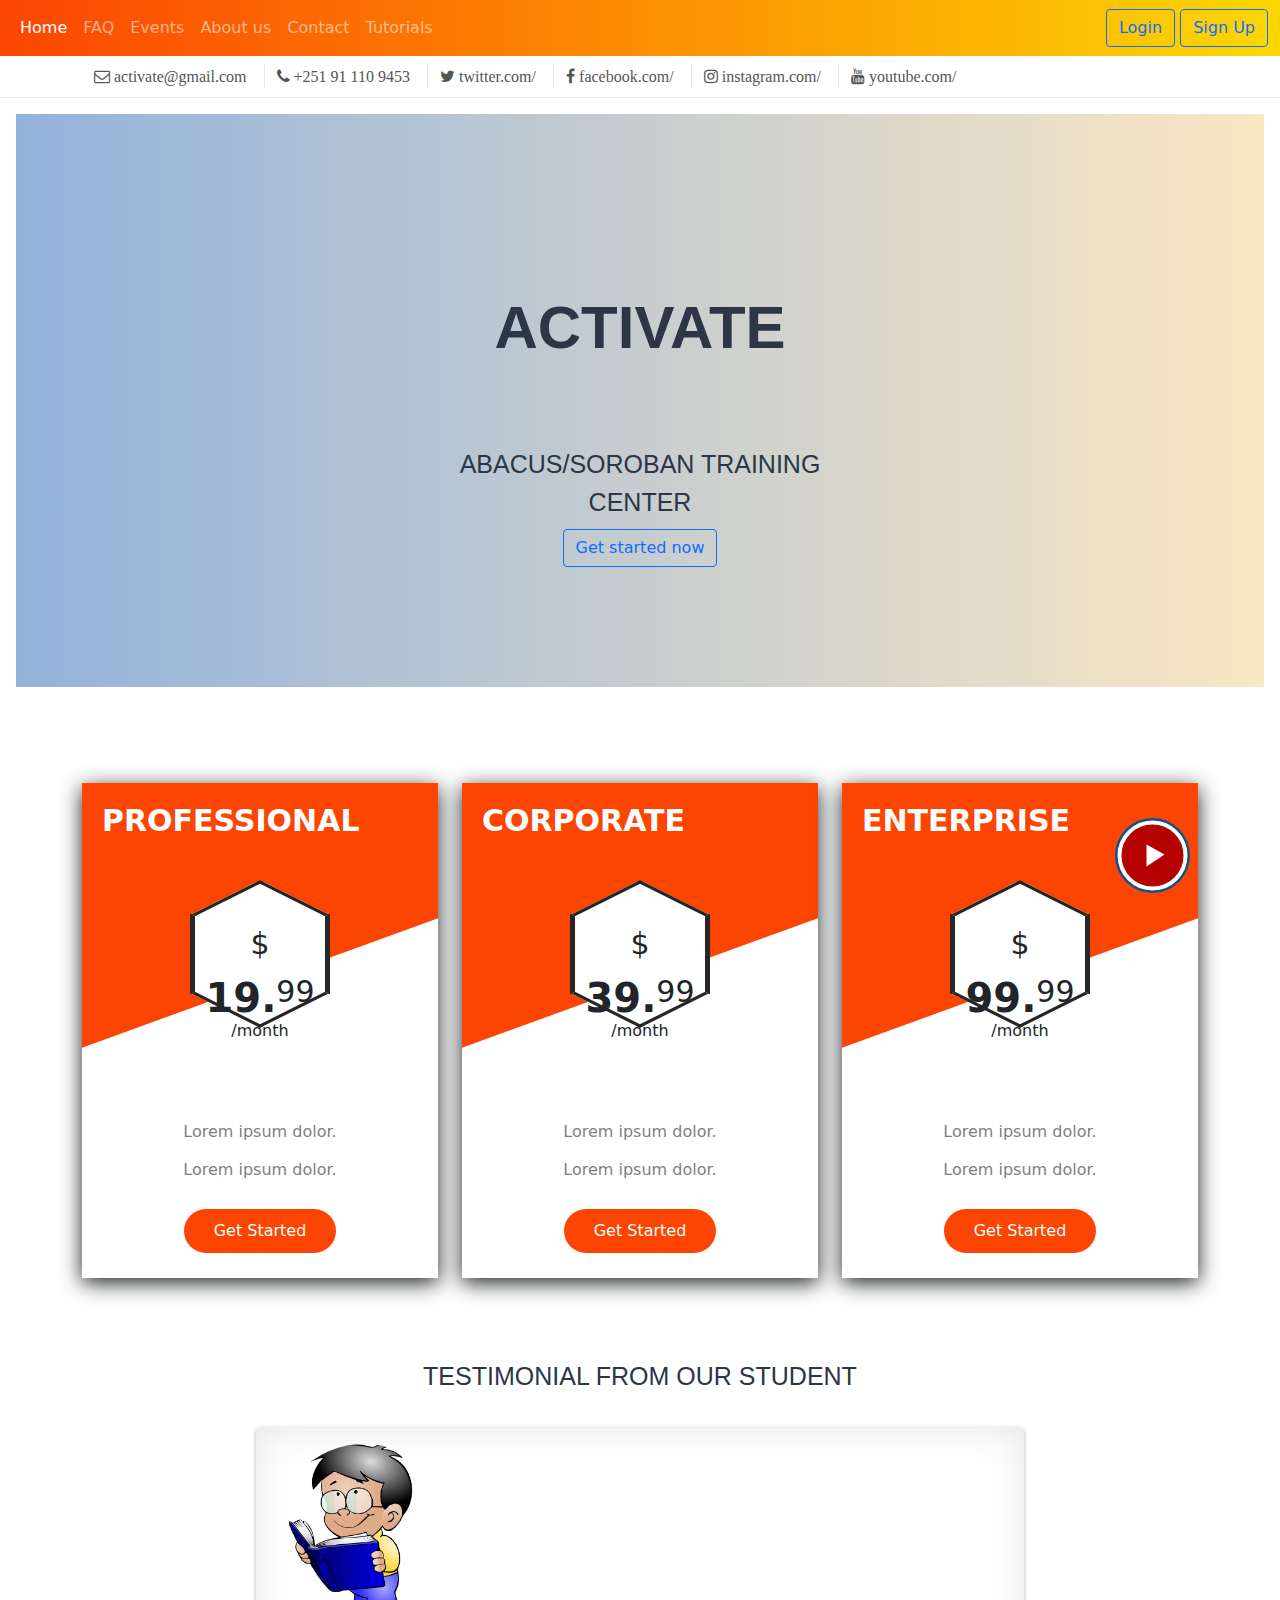
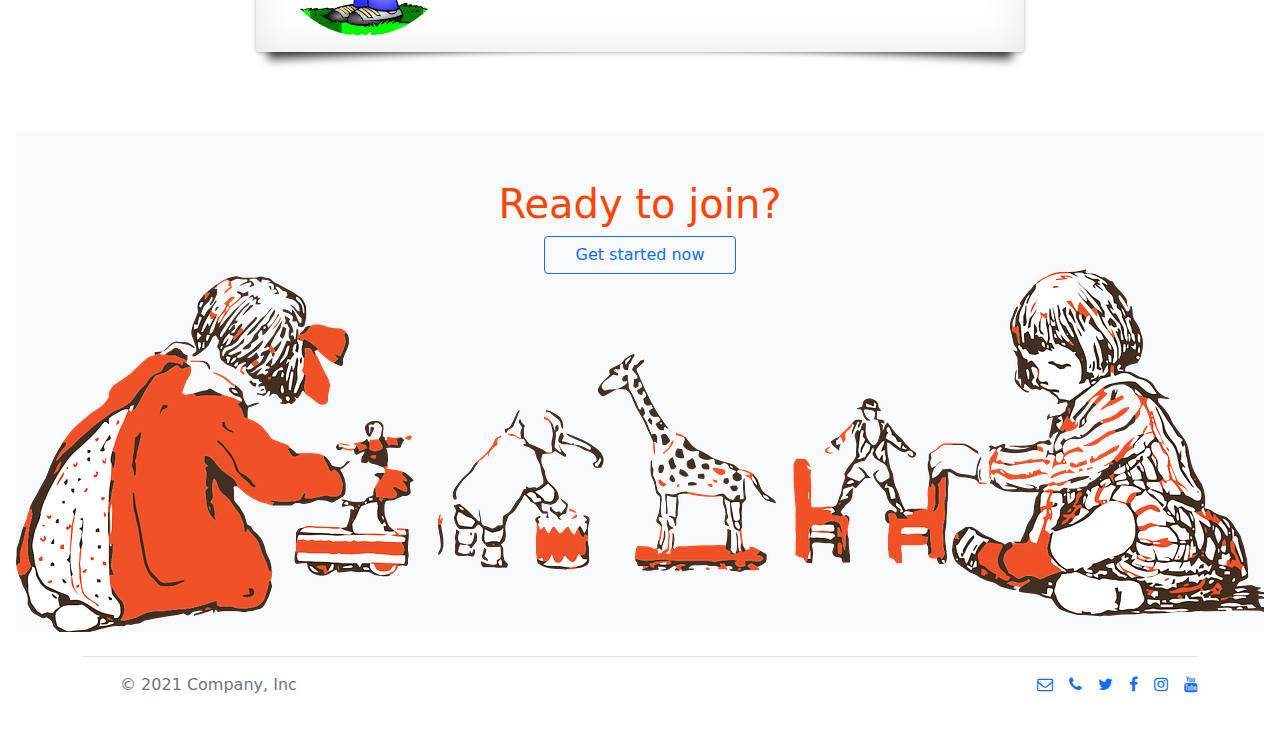
<file: index.html>
<!DOCTYPE html>
<html>
<head>
  <meta charset="utf-8">
    <meta name="viewport" content="width=device-width, initial-scale=1">
    <meta name="description" content="">
    <meta name="author" content="">
    <meta name="generator" content="">
  <title>Home</title>
    <link rel="stylesheet" type="text/css" href="lib/animate/animate.min.css">
  <link rel="stylesheet" type="text/css" href="lib/bootstrap/css/bootstrap.min.css">
  <link rel="stylesheet" type="text/css" href="lib/font-awesome/css/font-awesome.css">
<style>
      .bd-placeholder-img {
        font-size: 1.125rem;
        text-anchor: middle;
        -webkit-user-select: none;
        -moz-user-select: none;
        user-select: none;
      }

      @media (min-width: 768px) {
        .bd-placeholder-img-lg {
          font-size: 3.5rem;
        }
      }



    </style>


    <!-- Custom styles for this template -->
    <link href="css/offcanvas.css" rel="stylesheet">
    <link href="css/style.css" rel="stylesheet">
</head>
<body>
<nav class="navbar navbar-expand-lg fixed-top navbar-dark menu-bar" aria-label="Main navigation">
  <div class="container-fluid">
    <button class="navbar-toggler p-0 border-0" type="button" id="navbarSideCollapse" aria-label="Toggle navigation">
      <span class="navbar-toggler-icon"></span>
    </button>

    <div class="navbar-collapse offcanvas-collapse" id="navbarsExampleDefault">
      <ul class="navbar-nav me-auto mb-2 mb-lg-0">
        <li class="nav-item">
          <a class="nav-link active" aria-current="page" href="./index.html">Home</a>
        </li>
        <li class="nav-item">
          <a class="nav-link" href="#">FAQ</a>
        </li>
        <li class="nav-item">
          <a class="nav-link" href="#">Events</a>
        </li>
        <li class="nav-item">
          <a class="nav-link" href="#">About us</a>
        </li>
        <li class="nav-item">
          <a class="nav-link" href="#">Contact</a>
        </li>
        <li class="nav-item">
          <a class="nav-link" href="#">Tutorials</a>
        </li>
      </ul>

        <div class="bd-example">
          <button class="btn btn-outline-primary" type="button" data-bs-toggle="modal" data-bs-target="#loginModalCenter">
            Login
          </button>
          <button class="btn btn-outline-primary" type="button" data-bs-toggle="modal" data-bs-target="#signupModalCenter">
            Sign Up
          </button>
        </div>

    </div>
  </div>
</nav>

<section id="topbar">
    <div class="container clearfix">
      <div class="social-links float-right">
        <a href="#" ><i class="fa fa-envelope-o">&nbsp;activate@gmail.com</i></a>
        <a href="#" ><i class="fa fa-phone">&nbsp;+251 91 110 9453</i> </a>
        <a href="#" class="twitter"><i class="fa fa-twitter">&nbsp;twitter.com/</i></a>
        <a href="#" class="facebook"><i class="fa fa-facebook">&nbsp;facebook.com/</i></a>
        <a href="#" class="instagram"><i class="fa fa-instagram">&nbsp;instagram.com/</i></a>
        <a href="#" class="youtube"><i class="fa fa-youtube">&nbsp;youtube.com/</i></a>
      </div>
    </div>
  </section>
  <!-- modal login -->

  <div class="modal fade" id="loginModalCenter" tabindex="-1" role="dialog" aria-labelledby="exampleModalCenterTitle" aria-hidden="true">
    <div class="modal-dialog modal-dialog-centered" role="document">
      <div class="modal-content">
        <div class="modal-header">
          <h2 style="letter-spacing:5px; color:#fc4503"> Please sign in ...</h2>
        </div>
        <div class="modal-body">
          <form class="" action="" method="">
            <div class="row g-3">
              <div class="mb-3 col ">
                <input name="" class="form-control" type="text" placeholder="Username" required>
              </div>
            </div>
            <div class="row g-3">
              <div class="mb-3 col ">
                <input name="" class="form-control" type="password" placeholder="Password" required>
              </div>
            </div>
            <div class="modal-footer">
              <button type="button" class="btn btn-secondary" data-bs-dismiss="modal">Close</button>
              <button type="submit" class="btn btn-primary">Save changes</button>
            </div>
          </form>

        </div>
      </div>
    </div>
  </div>

  <!-- end modal login -->

  <!-- modal signup -->
  <div class="modal fade bd-example-modal-lg" id="signupModalCenter" tabindex="-1" role="dialog" aria-labelledby="exampleModalCenterTitle" aria-hidden="true">
    <div class="modal-dialog modal-dialog-centered modal-lg" role="document">
      <div class="modal-content">
        <div class="modal-header">
          <h1 style="letter-spacing:5px; color:#fc4503"> አክቲቬት የአባከስ ት/ቤት</h1>
        </div>
        <div class="modal-body">
          <div class="form-container">
          <div class="overflow-hidden p-2 p-md-4 m-md-3 text-center">
            <form id="msform" class="mb-2 mb-uxxl-4 requires-validation" novalidate>
            <!--fieldset 1-->
              <div class="form-group">
                  <div class="row g-3">
                    <div class="mb-3 col ">
                      <input name="" class="form-control" type="text" placeholder="የሠልጣኙ ስም" required>
                    </div>
                    <div class="mb-3 col">
                      <input name="" type="text" class="form-control" placeholder="የአባት ስም" required>
                    </div>
                  </div>
                  <div class="row g-3">
                    <div class="mb-3 col">
                      <input name="" type="text" class="form-control" placeholder="የአያት ስም" required>
                    </div>
                    <div class="mb-3 col">
                      <input name="" type="text" class="form-control" placeholder="የእናት ስም" required>
                    </div>
                  </div>
                  <div class="row g-3">
                    <div class="mb-3 col">
                      <input name="" type="number" class="form-control" placeholder="ዕድሜ" required>
                    </div>
                    <div class="mb-3 col">
                      <select class="form-select" name="" required>
                        <option selected disabled value="">ፆታ</option>
                        <option value="male">ወንድ</option>
                        <option value="female">ሴት</option>
                      </select>
                    </div>
                  </div>

              </div>
            <!-- end fieldset -->

          <!--fieldset 2-->
              <div class="form-group">
                <div class="row g-3">
                  <div class="mb-3 col">
                    <select class="form-select" required>
                      <option selected disabled value="">የክፍል ደረጃ</option>
                      <option value="1">1</option>
                      <option value="2">2</option>
                      <option value="3">3</option>
                      <option value="4">4</option>
                      <option value="5">5</option>
                      <option value="6">6</option>
                      <option value="7">7</option>
                      <option value="8">8</option>
                      <option value="9">9</option>
                    </select>
                  </div>
                  <div class="mb-3 col">
                    <input type="file" class="form-control" aria-label="file example" required>
                  </div>
                </div>
                <div class="row g-3">
                  <div class="mb-3 col">
                    <select class="form-select" required>
                      <option selected disabled value="">የሠልጣኙ በሶሮባን/አባከስ ያለበት ደረጃ</option>
                      <option>Beginner</option>
                      <option>Intermediate</option>
                      <option>Advanced</option>
                    </select>
                  </div>
                    <div class="mb-3 col">
                      <input type="text" class="form-control" placeholder="የመኖሪያ ሰፈር ስም" required>
                    </div>
                </div>
                <div class="row g-3">
                  <div class="mb-3 col">
                    <select class="form-select" required>
                      <option selected disabled value="">ክ/ከተማ</option>
                      <option>አዲስ ከተማ</option>
                      <option>አቃቂ ቃሊቲ</option>
                      <option>አራዳ</option>
                      <option>ቦሌ</option>
                      <option>ጉለሌ</option>
                      <option>ቂርቆስ</option>
                      <option>ኮልፌ ቀራንዮ</option>
                      <option>ልደታ</option>
                      <option>ንፋስ ስልክ ላፍቶ</option>
                      <option>የካ</option>
                      <option>ለሚ ኩራ</option>
                    </select>
                  </div>
                  <div class="mb-3 col">
                    <input type="number" class="form-control" placeholder="ወረዳ" required>
                  </div>
                </div>
              </div>
              <!-- end fieldset 2  -->

            <!--fieldset 3-->
              <div class="form-group">
                <div class="row g-3">
                  <div class="mb-3 col">
                    <input type="number" class="form-control" placeholder="የቤት ቁ." required>
                  </div>
                  <div class="mb-3 col">
                    <input type="number" class="form-control" placeholder="የአባት ስልክ ቁ." required>
                  </div>
                </div>
                <div class="row g-3">
                  <div class="mb-3 col">
                    <input type="number" class="form-control" placeholder="የእናት ስልክ ቁ." required>
                  </div>
                  <div class="mb-3 col">
                    <input type="text" class="form-control" placeholder="ድጋፍና ክትትል አድራጊ የቤተሰብ አባል ስም" required>
                  </div>
                </div>
                <div class="row g-3">
                  <div class="mb-3 col">
                    <input type="text" class="form-control" placeholder="ከሰልጣግኙ ጋር ያለው ዝምድና" required>
                  </div>
                  <div class="mb-3 col">
                    <input type="number" class="form-control" placeholder="ስልክ ቁ." required>
                  </div>
                </div>
              </div>
              <!-- end fieldset 3 -->

          <!--fieldset 4-->
            <div class="form-group">
                <div class="mb-3">
                  <textarea rows="4" class="form-control" placeholder="ማወቅ ያለብን የሰልጣኙ የጤና ችግር ካለ" required></textarea>
                </div>
                <div class="mb-3">
                  <textarea rows="4" class="form-control" placeholder="ስለ ሰልጣኙ ማወቅ ያለብን ሌላ የተለየ ጉዳይ ካለ" required></textarea>
                </div>
                <div class="mb-3">
                  <textarea rows="4" class="form-control" placeholder="ልናደርግለት የሚገባ ጥንቃቄ" required></textarea>
                </div>
            </div>
            <!-- <div class="col-8">
              <button class="btn btn-primary" type="submit">Submit form</button>
            </div> -->
            <div class="modal-footer">
              <button type="button" class="btn btn-secondary" data-bs-dismiss="modal">Close</button>
              <button type="submit" class="btn btn-primary">Save change</button>
            </div>
          </form>
        </div>
        </div>
        </div>

      </div>
    </div>
  </div>
  <!-- end modal signup -->
<div class="overflow-hidden p-3 p-md-5 m-md-3 text-center bg-light for-grad">
    <div class="col-md-5 p-lg-4 mx-auto my-5">
      <h2>
        <div class="overflow-hidden p-3 p-md-5 m-md-3 text-center">
          <div class="mb-4 mb-uxxl-6">
            <div id="activate-txt" class="animate__animated animate__bounceInDown animate__delay-1.5s">
              Activate
            </div>
          </div>
        </div>

        <div id="activate-subtxt" class="animate__animated animate__bounceIn animate__delay-1s">
          abacus/soroban training center
        </div>
      </h2>
      <a class="btn btn-outline-primary animate__animated animate__backInLeft animate__delay-1s" href="#">Get started now</a>
    </div>
    <div class="container">
	    <div class="row">
		    <a id="play-video" target="_blank" class="video-play-button" href="https://www.youtube.com/watch?v=86N1smhtrYw&t=510s"> <span></span></a>
	    </div>
    </div>
    <div class="product-device shadow-sm d-none d-md-block"></div>

    <div class="product-device product-device-2 shadow-sm d-none d-md-block"></div>
  </div>

    <!--pricing-->
<div class="pricing-area">
		<div class="container">
			<div class="row">
				<div class="col-md-4 col-sm-6">
					<div class="single-price">
						<div class="price-header">
							<h3 class="title">Professional</h3>
						</div>
						<div class="price-value">
							<div class="value">
								<span class="currency">$</span> <span class="amount">19.<span>99</span></span> <span class="month">/month</span>
							</div>
						</div>
						<ul class="deals">
							<li>Lorem ipsum dolor.</li>
							<li>Lorem ipsum dolor.</li>
						</ul>
            <a href="#">Get Started</a>
					</div>
				</div>
				<div class="col-md-4 col-sm-6">
					<div class="single-price">
						<div class="price-header">
							<h3 class="title">Corporate</h3>
						</div>
						<div class="price-value">
							<div class="value">
								<span class="currency">$</span> <span class="amount">39.<span>99</span></span> <span class="month">/month</span>
							</div>
						</div>
						<ul class="deals">
							<li>Lorem ipsum dolor.</li>
							<li>Lorem ipsum dolor.</li>
						</ul><a href="#">Get Started</a>
					</div>
				</div>
				<div class="col-md-4 col-sm-6">
					<div class="single-price">
						<div class="price-header">
							<h3 class="title">Enterprise</h3>
						</div>
						<div class="price-value">
							<div class="value">
								<span class="currency">$</span> <span class="amount">99.<span>99</span></span> <span class="month">/month</span>
							</div>
						</div>
						<ul class="deals">
							<li>Lorem ipsum dolor.</li>
							<li>Lorem ipsum dolor.</li>
						</ul><a href="#">Get Started</a>
					</div>
				</div>
			</div>
		</div>
	</div>

   <!--testimonials-->
   <h1 id="activate-subtxt" class="text-center">Testimonial from our student</h1>
    <div class="drop-shadow round">
      <div id="carouselExampleSlidesOnly" class="carousel slide" data-bs-ride="carousel">
        <div class="carousel-inner">
          <div class="carousel-item active">
            <img src="assets/boy-g0ac96d09c_1280.png" class="d-block rounded-circle w-25" alt="">
          </div>
          <div class="carousel-item">
            <img src="assets/boy-g0ac96d09c_1280.png" class="d-block rounded-circle w-25" alt="">
          </div>
          <div class="carousel-item">
            <img src="assets/boy-g0ac96d09c_1280.png" class="d-block rounded-circle w-25" alt="">
          </div>
        </div>
      </div>
    </div>

<!---->
<div class="position-relative overflow-hidden p-3 p-md-5 m-md-3 text-center bg-light gst-container">
  <h1 style="color:#fc4503;">Ready to join?</h1>
  <div class="d-grid gap-2 col-2 mx-auto">
      <a class="btn btn-outline-primary animate__animated animate__backInLeft animate__delay-1s" href="#">Get started now</a>
</div>
</div>
<!--footer-->
<div class="container">
  <footer class="d-flex flex-wrap justify-content-between align-items-center py-3 my-4 border-top">
    <div class="col-md-4 d-flex align-items-center">
      <a href="/" class="mb-3 me-2 mb-md-0 text-muted text-decoration-none lh-1">
        <svg class="bi" width="30" height="24"><use xlink:href="#bootstrap"/></svg>
      </a>
      <span class="text-muted">&copy; 2021 Company, Inc</span>
    </div>

    <ul class="nav col-md-4 justify-content-end list-unstyled d-flex">
      <a href="#" ><i class="fa fa-envelope-o ms-3"></i></a>
        <a href="#" ><i class="fa fa-phone ms-3"></i> </a>
        <a href="#" class="twitter"><i class="fa fa-twitter ms-3"></i></a>
        <a href="#" class="facebook"><i class="fa fa-facebook ms-3"></i></a>
        <a href="#" class="instagram"><i class="fa fa-instagram ms-3"></i></a>
        <a href="#" class="youtube"><i class="fa fa-youtube ms-3"></i></a>
      </ul>
  </footer>
</div>
  <script src="js/bt-validate.js"></script>
  <script src="js/offcanvas.js"></script>
  <script src="lib/bootstrap/js/bootstrap.js"></script>
  <script src="lib/bootstrap/js/bootstrap.bundle.min.js"></script>
  <script src="lib/jquery/jquery.min.js"></script>
</body>
</html>
</file>
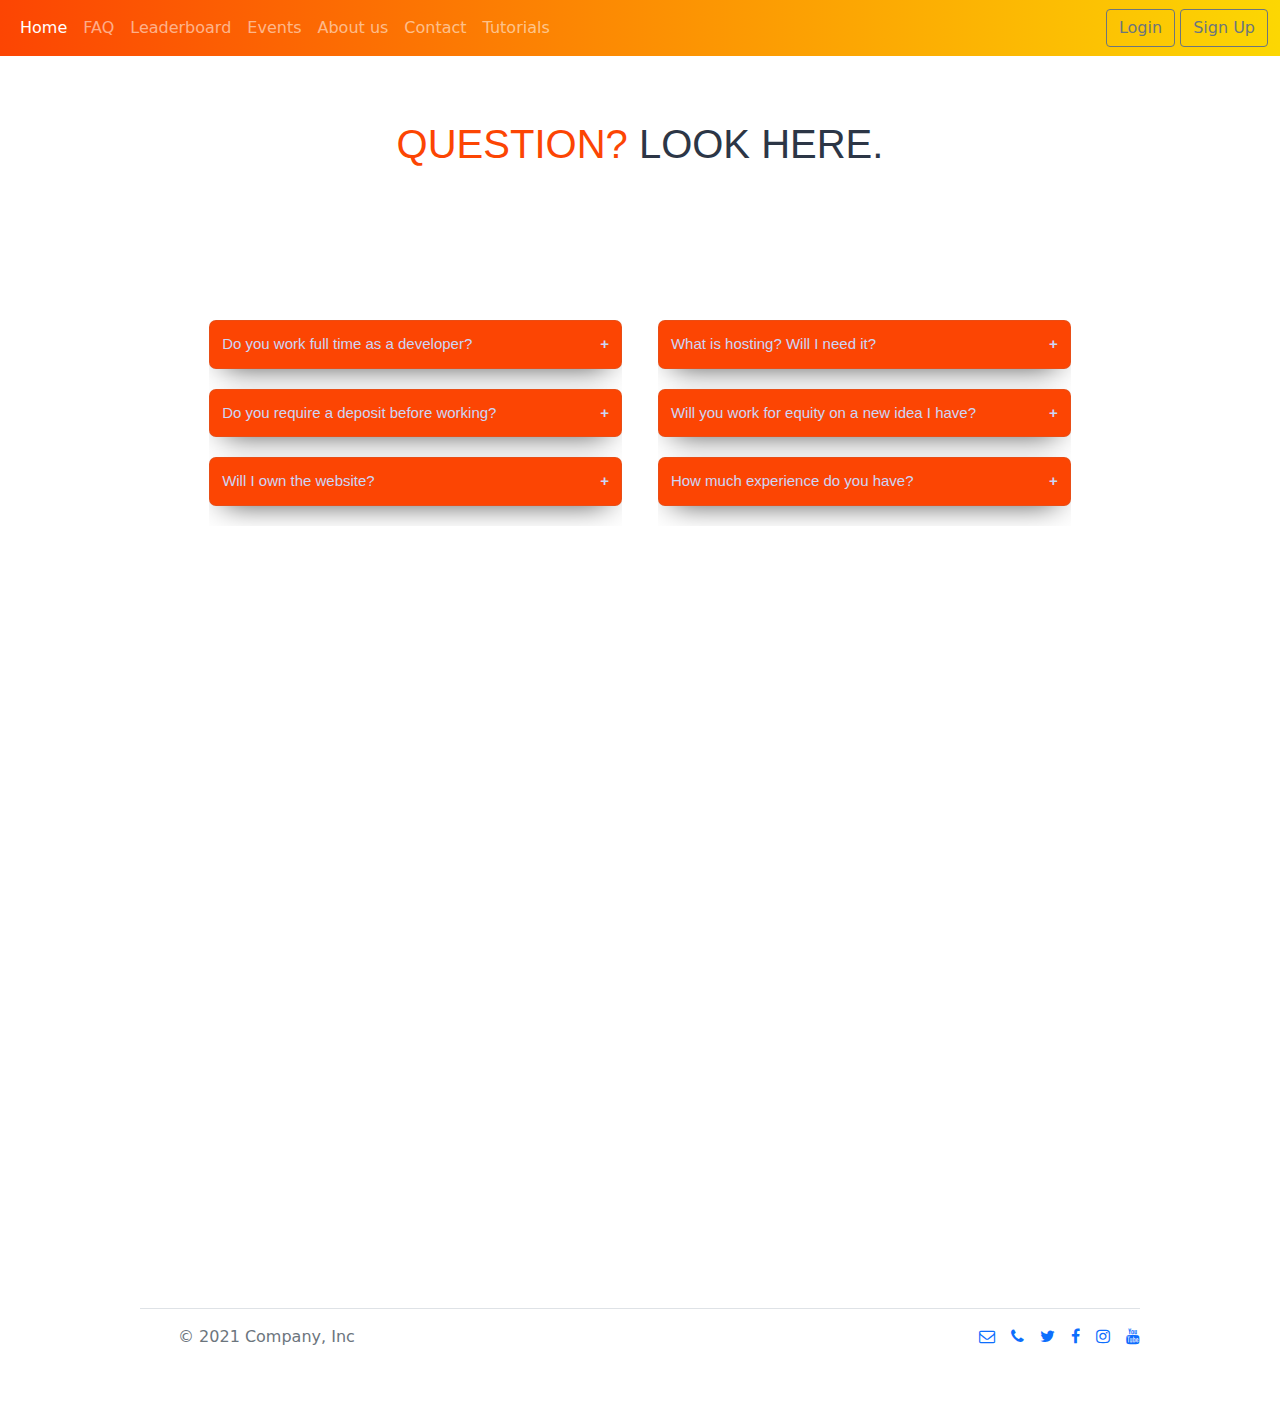
<file: faq.html>
<!DOCTYPE html>
<html>
<head>
  <meta charset="utf-8">
    <meta name="viewport" content="width=device-width, initial-scale=1">
    <meta name="description" content="">
    <meta name="author" content="aminMuktar">
    <meta name="generator" content="">
  <title>Home</title>
    <link rel="stylesheet" type="text/css" href="lib/animate/animate.min.css">
  <link rel="stylesheet" type="text/css" href="lib/bootstrap/css/bootstrap.min.css">
  <link rel="stylesheet" type="text/css" href="lib/font-awesome/css/font-awesome.css">
<style>
      .bd-placeholder-img {
        font-size: 1.125rem;
        text-anchor: middle;
        -webkit-user-select: none;
        -moz-user-select: none;
        user-select: none;
      }

      @media (min-width: 768px) {
        .bd-placeholder-img-lg {
          font-size: 3.5rem;
        }
      }



    </style>


    <!-- Custom styles for this template -->
    <link href="css/offcanvas.css" rel="stylesheet">
    <link href="css/style.css" rel="stylesheet">
    <link rel="stylesheet" href="css/faq.css">
</head>
<body>
<nav class="navbar navbar-expand-lg fixed-top navbar-dark menu-bar" aria-label="Main navigation">
  <div class="container-fluid">
    <button class="navbar-toggler p-0 border-0" type="button" id="navbarSideCollapse" aria-label="Toggle navigation">
      <span class="navbar-toggler-icon"></span>
    </button>

    <div class="navbar-collapse offcanvas-collapse" id="navbarsExampleDefault">
      <ul class="navbar-nav me-auto mb-2 mb-lg-0">
        <li class="nav-item">
          <a class="nav-link active" aria-current="page" href="./index.html">Home</a>
        </li>
        <li class="nav-item">
          <a class="nav-link" href="faq.html">FAQ</a>
        </li>
        <li class="nav-item">
          <a class="nav-link" href="#">Leaderboard</a>
        </li>
        <li class="nav-item">
          <a class="nav-link" href="#">Events</a>
        </li>
        <li class="nav-item">
          <a class="nav-link" href="#">About us</a>
        </li>
        <li class="nav-item">
          <a class="nav-link" href="#">Contact</a>
        </li>
        <li class="nav-item">
          <a class="nav-link" href="#">Tutorials</a>
        </li>
      </ul>

        <div class="bd-example">

          <button class="btn btn-outline-secondary" type="submit">Login</button>
          <button class="btn btn-outline-secondary" type="submit">Sign Up</button>
        </div>

    </div>
  </div>
</nav>


  <div class="overflow-hidden p-3 p-md-5 m-md-3 text-center">
        <div id="activate-subtxt" class="mb-4 mb-uxxl-6">
            <h1> <span style="color:#fc4503;">Question?</span> Look here. </h1>
        </div>
  </div>

  <div class="overflow-hidden p-3 p-md-5 m-md-3 text-center">
    <div id="activate-subtxt" class="mb-4 mb-uxxl-6">
      <section class="main-section">
        <div id="faqs" class="container">
          <div id="faqSection" class="fullwidth-container">
            <div>
              <button class="collapsible">Do you work full time as a developer?</button>
              <div class="faq-content">
                <p>
                  Lorem ipsum dolor sit amet, consectetur adipiscing elit.
                  Donec consequat neque eu odio convallis, porta consequat erat rhoncus.
                  Curabitur vulputate porttitor lectus, vitae tincidunt dolor eleifend vitae.
                   Praesent sollicitudin eros in finibus posuere. Quisque at turpis arcu.
                </p>
              </div>
              <button class="collapsible">Do you require a deposit before working?</button>
              <div class="faq-content">
                <p>
                  Lorem ipsum dolor sit amet, consectetur adipiscing elit.
                  Donec consequat neque eu odio convallis, porta consequat erat rhoncus.
                  Curabitur vulputate porttitor lectus, vitae tincidunt dolor eleifend vitae.
                   Praesent sollicitudin eros in finibus posuere. Quisque at turpis arcu.
                </p>
              </div>
              <button class="collapsible">Will I own the website?</button>
              <div class="faq-content">
                <p>
                  Lorem ipsum dolor sit amet, consectetur adipiscing elit.
                  Donec consequat neque eu odio convallis, porta consequat erat rhoncus.
                  Curabitur vulputate porttitor lectus, vitae tincidunt dolor eleifend vitae.
                   Praesent sollicitudin eros in finibus posuere. Quisque at turpis arcu.
                </p>
              </div>
            </div>
            <div>
              <button class="collapsible">What is hosting? Will I need it?</button>
              <div class="faq-content">
                <p>
                  Lorem ipsum dolor sit amet, consectetur adipiscing elit.
                  Donec consequat neque eu odio convallis, porta consequat erat rhoncus.
                  Curabitur vulputate porttitor lectus, vitae tincidunt dolor eleifend vitae.
                   Praesent sollicitudin eros in finibus posuere. Quisque at turpis arcu.
                </p>
              </div>
              <button class="collapsible">Will you work for equity on a new idea I have?</button>
              <div class="faq-content">
                <p>
                  Lorem ipsum dolor sit amet, consectetur adipiscing elit.
                  Donec consequat neque eu odio convallis, porta consequat erat rhoncus.
                  Curabitur vulputate porttitor lectus, vitae tincidunt dolor eleifend vitae.
                   Praesent sollicitudin eros in finibus posuere. Quisque at turpis arcu.
                </p>
              </div>
              <button class="collapsible">How much experience do you have?</button>
              <div class="faq-content">
                <p>
                  Lorem ipsum dolor sit amet, consectetur adipiscing elit.
                  Donec consequat neque eu odio convallis, porta consequat erat rhoncus.
                  Curabitur vulputate porttitor lectus, vitae tincidunt dolor eleifend vitae.
                   Praesent sollicitudin eros in finibus posuere. Quisque at turpis arcu.
                </p>
              </div>
            </div>
          </div>
        </div>
      </section>
    </div>
  </div>
  <!--footer-->
  <div class="container">
    <footer class="d-flex flex-wrap justify-content-between align-items-center py-3 my-4 border-top">
      <div class="col-md-4 d-flex align-items-center">
        <a href="/" class="mb-3 me-2 mb-md-0 text-muted text-decoration-none lh-1">
          <svg class="bi" width="30" height="24"><use xlink:href="#bootstrap"/></svg>
        </a>
        <span class="text-muted">&copy; 2021 Company, Inc</span>
      </div>

      <ul class="nav col-md-4 justify-content-end list-unstyled d-flex">
        <a href="#" ><i class="fa fa-envelope-o ms-3"></i></a>
          <a href="#" ><i class="fa fa-phone ms-3"></i> </a>
          <a href="#" class="twitter"><i class="fa fa-twitter ms-3"></i></a>
          <a href="#" class="facebook"><i class="fa fa-facebook ms-3"></i></a>
          <a href="#" class="instagram"><i class="fa fa-instagram ms-3"></i></a>
          <a href="#" class="youtube"><i class="fa fa-youtube ms-3"></i></a>
        </ul>
    </footer>
<!-- end footer -->
  <script type="text/javascript">
  var coll = document.getElementsByClassName("collapsible");
var i;

for (i = 0; i < coll.length; i++){
coll[i].addEventListener("click", function() {
  this.classList.toggle("active");
  var content = this.nextElementSibling;
  if (content.style.maxHeight){
    content.style.maxHeight = null;
    content.style.visibility = "hidden";
    content.style.margin = "0 2%";
  } else {
    content.style.maxHeight = content.scrollHeight + "px";
    content.style.visibility = "visible";
    content.style.margin = "12px 2%";
  }
});
}
  </script>

    <script src="lib/bootstrap/js/bootstrap.js"></script>
    <script src="lib/bootstrap/js/bootstrap.bundle.min.js"></script>
    <script src="lib/jquery/jquery.min.js"></script>
    <script src="js/offcanvas.js"></script>
  </body>
</html>
</file>
<file: css/offcanvas.css>
html,
body {
  overflow-x: hidden; /* Prevent scroll on narrow devices */
}

body {
  padding-top: 56px;
}

@media (max-width: 991.98px) {
  .offcanvas-collapse {
    position: fixed;
    top: 56px; /* Height of navbar */
    bottom: 0;
    left: 100%;
    width: 100%;
    padding-right: 1rem;
    padding-left: 1rem;
    overflow-y: auto;
    visibility: hidden;
    background-color: #343a40;
    transition: transform .3s ease-in-out, visibility .3s ease-in-out;
  }
  .offcanvas-collapse.open {
    visibility: visible;
    transform: translateX(-100%);
  }
}

.nav-scroller {
  position: relative;
  z-index: 2;
  height: 2.75rem;
  overflow-y: hidden;
}

.nav-scroller .nav {
  display: flex;
  flex-wrap: nowrap;
  padding-bottom: 1rem;
  margin-top: -1px;
  overflow-x: auto;
  color: rgba(255, 255, 255, .75);
  text-align: center;
  white-space: nowrap;
  -webkit-overflow-scrolling: touch;
}

.nav-underline .nav-link {
  padding-top: .75rem;
  padding-bottom: .75rem;
  font-size: .875rem;
  color: #6c757d;
}

.nav-underline .nav-link:hover {
  color: #007bff;
}

.nav-underline .active {
  font-weight: 500;
  color: #343a40;
}

.bg-purple {
  background-color: #6f42c1;
}
</file>
<file: css/style.css>
.menu-bar{
	background-image: linear-gradient(-90deg,#fcd703,#fc4503);
}
.for-grad{
  background-image: linear-gradient(-90deg,#fae7c3,#93b3db);
}
#topbar {
  background: #fff;
  padding: 8px 0;
  border-bottom: 1px solid #eee;
  font-size: 16px;
}

#topbar .contact-info a {
  line-height: 1;
  color: #555;
}

#topbar .contact-info :hover {
  color: #0d518c;
}

#topbar .contact-info i {
  color: #50d8af;
  padding: 2px;
}

#topbar .contact-info .fa-phone {
  padding-left: 20px;
  margin-left: 20px;
  border-left: 1px solid #e9e9e9;
}

#topbar .social-links a {
  color: #555;
  padding: 4px 12px;
  display: inline-block;
  line-height: 1px;
  border-left: 1px solid #e9e9e9;
}

#topbar .social-links a:hover {
  color: #0d518c;
}

#topbar .social-links a:first-child {
  border-left: 0;
}
.con-slider{
  margin: 50px;
}

/**
pricing
**/


.pricing-area {
	padding: 80px 0;
}
.single-price {
	padding-bottom: 25px;
	background: #fff;
	text-align: center;
	overflow: hidden;
	position: relative;
	transition: all 0.3s ease-in-out;
	box-shadow: 0 5px 20px;
}
.single-price a {
	background:#fc4503 ;
	color: #fff;
	padding: 10px 30px;
	text-decoration: none;
	border-radius: 25px;
	display: inline-block;
}
.single-price:hover {
	cursor: pointer;
	box-shadow: 0px 2px 30px rgba(0, 0, 0, 0.1);
	transform: scale(1.04);
}
.single-price::before {
	content: "";
	width: 100%;
	height: 350px;
	background:#fc4503 ;
	position: absolute;
	top: -150px;
	left: 0;
	transform: skewY(-20deg);
}
.single-price .price-header {
	padding: 20px 20px 60px;
	text-align: left;
	position: relative;
}
.single-price .title {
	font-size: 30px;
	font-weight: 600;
	color: #fff;
	text-transform: uppercase;
	margin: 0;
}
.single-price .price-value {
	display: inline-block;
	width: 170px;
	height: 110px;
	padding: 15px;
	border-top: none;
	border-bottom: none;
	position: relative;
}
.single-price .value {
	width: 100%;
	height: 100%;
	background: #fff;
	border: 5px solid #262626;
	border-top: none;
	border-bottom: none;
	z-index: 1;
	position: relative;
}
.single-price .value::before, .single-price .value::after {
	content: "";
	width: 97px;
	height: 97px;
	background: #fff;
	border: 5px solid #262626;
	border-bottom: none;
	border-right: none;
	position: absolute;
	top: -48px;
	left: 50%;
	z-index: -1;
	transform: translateX(-50%) scaleY(0.5) rotate(45deg);
}
.single-price .value::after {
	border-right: 5px solid #262626;
	border-bottom: 5px solid #262626;
	border-top: none;
	border-left: none;
	top: auto;
	bottom: -48px;
}
.single-price .currency {
	display: inline-block;
	font-size: 30px;
	margin-top: 7px;
	vertical-align: top;
}
.single-price .amount {
	display: inline-block;
	font-size: 40px;
	font-weight: 600;
	line-height: 65px;
}
.single-price .amount span {
	display: inline-block;
	font-size: 30px;
	font-weight: normal;
	vertical-align: top;
	margin-top: -7px;
}
.single-price .month {
	display: block;
	font-size: 16px;
	line-height: 0;
}
.single-price .deals {
	padding: 70px 0 0 0;
	margin-bottom: 20px;
	list-style: none;
	text-align: center;
	transition: all 0.3s ease 0s;
}
.single-price .deals li {
	padding: 7px 0;
	font-size: 16px;
	color: #808080;
	position: relative;
}
@media only screen and (max-width: 990px) {
	.single-price {
		margin-bottom: 30px;
	}
}
@media only screen and (max-width: 767px) {
	.single-price:before {
		transform: skewY(-15deg);
	}
	.single-price .title {
		font-size: 22px;
	}
}

/**
testimonial
**/

.testimonial-quote {
    font-size: 12px;
}

.testimonial-quote blockquote {
    /* Negate theme styles */
    border: 0;
    margin: 0;
    padding: 0;

    background: none;
    color: gray;
    font-family: Georgia, serif;
    font-size: 1.5em;
    font-style: italic;
    line-height: 1.4 !important;
    margin: 0;
    position: relative;
    text-shadow: 0 1px white;
    z-index: 600;
}

.testimonial-quote blockquote * {
    box-sizing: border-box;
}

.testimonial-quote blockquote p {
    color: #75808a;
    line-height: 1.4 !important;
}

.testimonial-quote blockquote p:first-child:before {
    content: '\201C';
    color: #81bedb;
    font-size: 7.5em;
    font-weight: 700;
    opacity: .3;
    position: absolute;
    top: -.4em;
    left: -.2em;
    text-shadow: none;
    z-index: -300;
}

.testimonial-quote img {
    border: 3px solid #9CC1D3;
    border-radius: 50%;
    display: block;
    width: 120px;
    height: 120px;
    position: absolute;
    top: -.2em;
    left: 0;
}

.testimonial-quote cite {
    color: gray;
    display: block;
    font-size: .8em;
}

.testimonial-quote cite span {
    color: #5e5e5e;
    font-size: 1em;
    font-style: normal;
    font-weight: 700;
    letter-spacing: 1px;
    text-transform: uppercase;
    text-shadow: 0 1px white;
}

.testimonial-quote {
    position: relative;
}

.testimonial-quote .quote-container {
    padding-left: 160px;
}

.testimonial-quote.right .quote-container {
    padding-left: 0;
    padding-right: 160px;
}

.testimonial-quote.right img {
    left: auto;
    right: 0;
}

.testimonial-quote.right cite {
    text-align: right;
}
.gst-container{
	background-image: url("../assets/child-g2e96bbeae_1280.png");
	height: 500px;
}
#activate-txt{
	color: #2C3646;
	font-family: "Poppins",sans-serif;
	font-weight: 700;
  background-size: cover;
  /* color: #fc4503; */
  -moz-background-clip: text;
  -webkit-background-clip: text;
  text-transform: uppercase;
  font-size: 60px;
  line-height: 1;
}
#activate-subtxt{
  background-size: cover;
	color: #2C3646;
	font-family: "Poppins",sans-serif;
  -moz-background-clip: text;
  -webkit-background-clip: text;
  text-transform: uppercase;
  font-size: 25px;
  line-height: 1.5;
}
.txt-descHD{
  background-size: cover;
  color: #0d518c;
  -moz-background-clip: text;
  -webkit-background-clip: text;
  text-transform: uppercase;
  font-size: 15px;
}

/* play button */
.video-play-button {
    position: absolute;
    z-index: 10;
    top: 95%;
    left: 90%;
    transform: translateX(-50%) translateY(-50%);
    box-sizing: content-box;
    display: block;
    width: 15px;
    height: 12px;
    background: #b50201;
    border-radius: 50%;
    padding: 9px 24px 18px 28px;
}
.video-play-button:before {
    content: "";
    position: absolute;
    z-index: 0;
    left: 50%;
    top: 50%;
    transform: translateX(-50%) translateY(-50%);
    display: block;
    width: 75px;
    height: 75px;
    background: #0d518c;
    border-radius: 50%;
    animation: pulse-border 1500ms ease-out infinite;
}

.video-play-button:after {
    content: "";
    position: absolute;
    z-index: 1;
    left: 50%;
    top: 50%;
    transform: translateX(-50%) translateY(-50%);
    display: block;
    width: 70px;
    height: 70px;
    background: #b50201;
    border-radius: 50%;
    transition: all 200ms;
    border: solid 4px #fff;
}


.video-play-button span {
    display: block;
    position: relative;
    z-index: 3;
    width: 0;
    height: 0;
    border-left: 18px solid #fff;
    border-top: 10px solid transparent;
    border-bottom: 12px solid transparent;
}

@keyframes pulse-border {
  0% {
    transform: translateX(-50%) translateY(-50%) translateZ(0) scale(1);
    opacity: 1;
  }
  100% {
    transform: translateX(-50%) translateY(-50%) translateZ(0) scale(1.5);
    opacity: 0;
  }
}
/*
testimonial
 */
 .drop-shadow {
	position:relative;
	width:60%;
	padding:1em;
	margin:2em auto 5em;
	background:#fff;
	-webkit-box-shadow:0 1px 4px rgba(0, 0, 0, 0.3), 0 0 60px rgba(0, 0, 0, 0.1) inset;
	   -moz-box-shadow:0 1px 4px rgba(0, 0, 0, 0.3), 0 0 40px rgba(0, 0, 0, 0.1) inset;
			box-shadow:0 1px 4px rgba(0, 0, 0, 0.3), 0 0 40px rgba(0, 0, 0, 0.1) inset;
}

.drop-shadow:before,
.drop-shadow:after {
	content:"";
	position:absolute;
	z-index:-2;
	bottom:15px;
	left:10px;
	width:50%;
	height:20%;
}

.drop-shadow:after{
	right:10px;
	left:auto;
}

.round {
	-moz-border-radius:4px;
		 border-radius:4px;
}

.round:before,
.round:after {
	max-width:300px;
	-webkit-box-shadow:0 15px 10px rgba(0, 0, 0, 0.7);
	   -moz-box-shadow:0 15px 10px rgba(0, 0, 0, 0.7);
			box-shadow:0 15px 10px rgba(0, 0, 0, 0.7);
	-webkit-transform:rotate(-3deg);
	   -moz-transform:rotate(-3deg);
		 -o-transform:rotate(-3deg);
			transform:rotate(-3deg);
}

.round:after {
	-webkit-transform:rotate(3deg);
	   -moz-transform:rotate(3deg);
		 -o-transform:rotate(3deg);
			transform:rotate(3deg);
}
.form-container{
    display:flex;
    align-items: center;
    justify-content: center;
    min-height: 100vh;
    margin: 0 auto;
    position: relative;

}
#msform {
    text-align: center;
    position: relative;
    margin-top: 30px;
}
</file>
<file: css/faq.css>
.main-section {
  float: left;
  width: 100%;
  display: block;
  height: 100vh;
}

.container {
    float: left;
    width: 80%;
    margin: 1rem 10%;
}
#faqSection div {
  float: left;
  display: inline-block;
  width: 46%;
  margin: 0 2%;
  overflow: hidden;
}
#faqSection .collapsible {
  background-color:#fc4503;
  border: 1px solid hsla(0,0%,51.4%,.16);
  border-radius: 7px;
  box-shadow: 0 10px 30px -15px rgb(0 0 0);
  transition: box-shadow .2s ease 0s;
  color: #ccd6f6;
  margin: 0 0 8px;
  width: 100%;
  padding: 12px;
  font-family: sans-serif;
  font-size: 15px;
  text-align:left;
}
#faqSection .collapsible:hover {
  box-shadow: 0 10px 60px -15px rgba(0,0,0,1);
}
#faqSection .active, #faqSection .collapsible:hover {}
#faqSection .collapsible:after {content:"\002B";font-weight:bold;float:right;margin-left:5px}
#faqSection .active:after {content:"\2212"}
#faqSection .faq-content {
  overflow: hidden;
  width: calc(100% - 8%);
  padding: 5px 2%;
  transition: all .25s ease-in-out 0s;
  background: #0b1629;
  border: 1px solid hsla(0,0%,51.4%,.16);
  border-radius: 7px;
  max-height: 0px;
  visibility: hidden;
}
#faqSection .faq-content p {
  font-family: sans-serif;
  color: #c2c2c2;
  line-height: 140%;
  font-size: 14px;
  margin: 0 0 12px;
  text-shadow: 1px 1px 0 rgb(0 0 0 / 80%);
  font-weight: 100;
}
#faqSection .faq-content a {
  color: #00C58E;
  font-weight: 600;
  letter-spacing: .05rem;
}
#faqSection .faq-content ul {border-left:2px solid #00C58E}
#faqSection .faq-content li {
  color: #bad2e2;
  font-size: .85rem;
  line-height: 160%;
  font-weight: 200;
  margin: 8px 0 8px 2%;
  list-style: none;
  width: 90%;
  font-family: sans-serif;
  text-shadow: 1px 1px 0 rgb(0 0 0);
}
</file>
